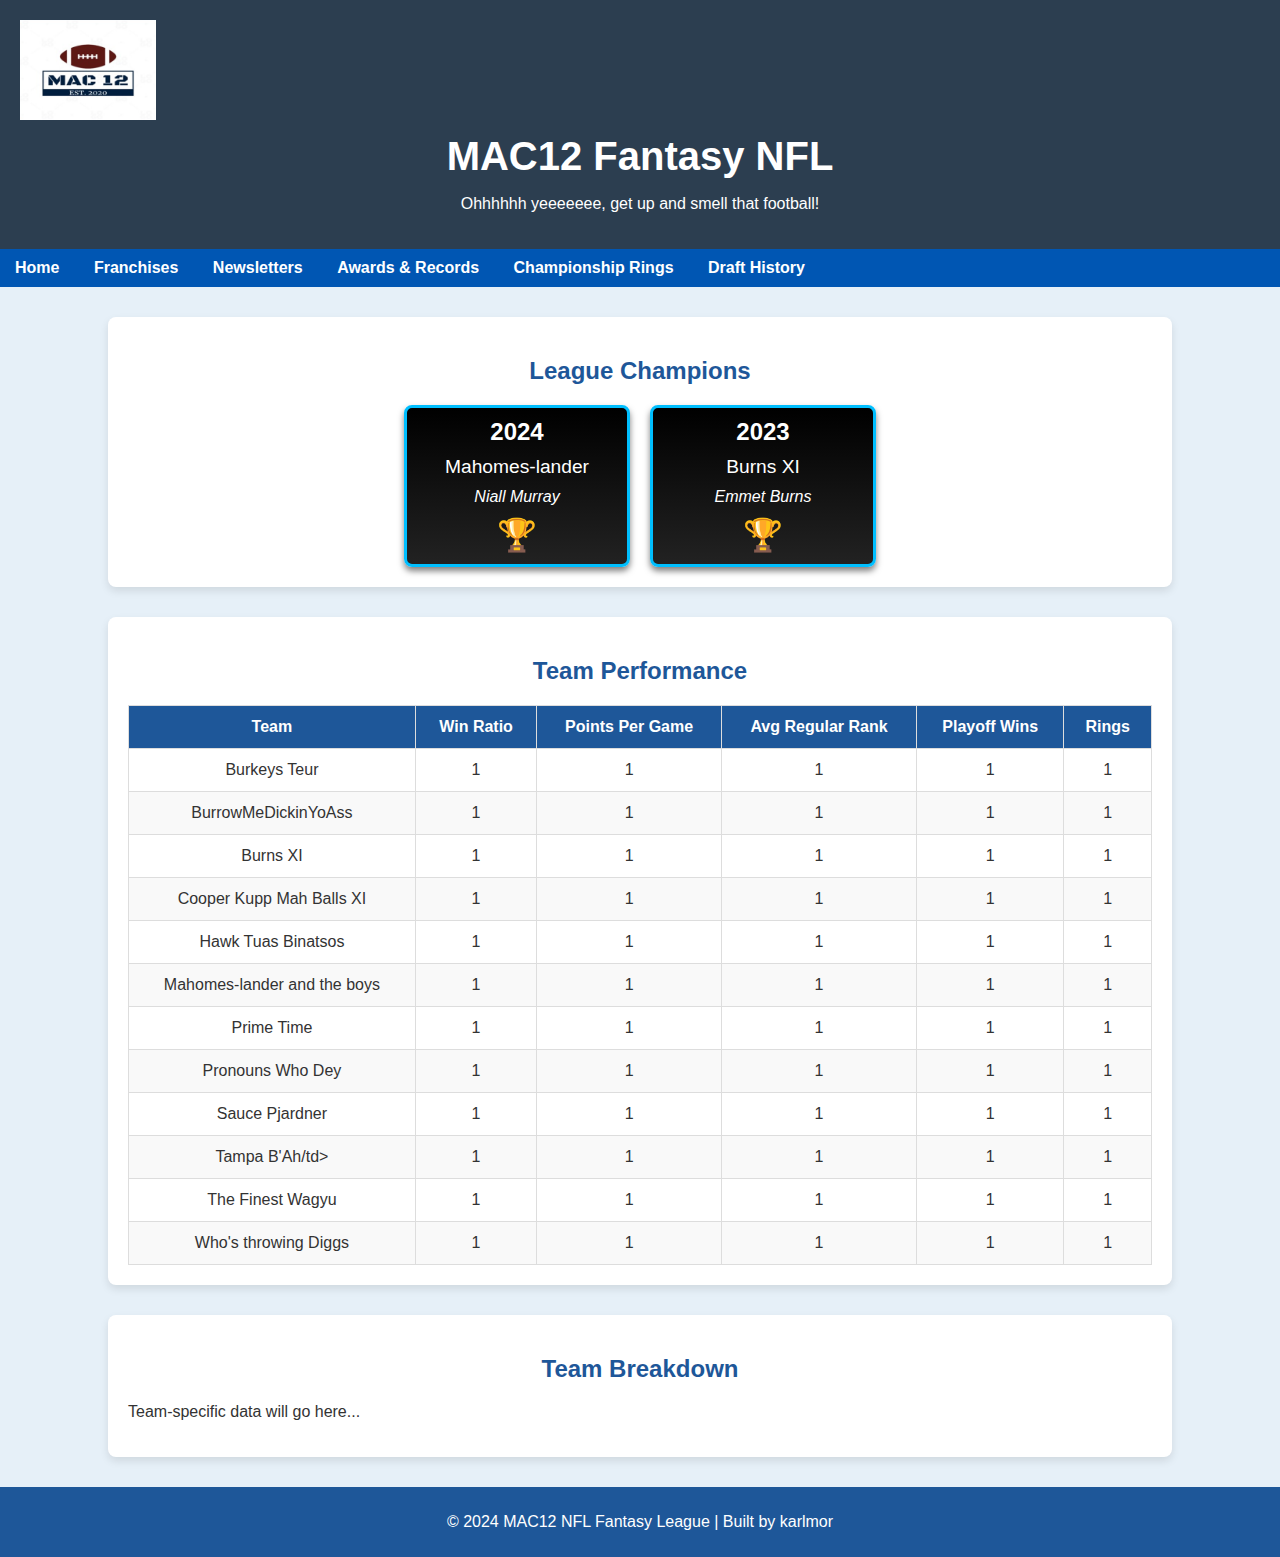
<file: index.html>
<!DOCTYPE html>
<html lang="en">
<head>
    <meta charset="UTF-8">
    <meta name="viewport" content="width=device-width, initial-scale=1.0">
    <title>MAC12 NFL Fantasy League</title>
    <link rel="stylesheet" href="css/styles.css">
</head>
    <body>
        <header>
        <!-- 1) Logo Row -->
        <div class="logo-container">
            <a href="index.html">
            <img src="images/MAC12 Logo.png" alt="League Logo" class="logo">
            </a>
        </div>
        
        <!-- 2) Heading + Tagline Row -->
        <div class="header-text">
            <h1>MAC12 Fantasy NFL</h1>
            <p>Ohhhhhh yeeeeeee, get up and smell that football!</p>
        </div>
        </header>
    <nav>
        <a href="index.html">Home</a>
        <a href="franchises.html">Franchises</a>
        <a href="newsletters.html">Newsletters</a>
        <a href="awards.html">Awards & Records</a>
        <a href="rings.html">Championship Rings</a>
        <a href="draft-history.html">Draft History</a>
    </nav>
    <section class="champion-highlights">
        <h2>League Champions</h2>
        <div class="banners">
          <div class="banner">
            <div class="year">2024</div>
            <div class="title">Mahomes-lander</div>
            <div class="winner">Niall Murray</div>
            <div class="icon">🏆</div>
          </div>
          <div class="banner">
            <div class="year">2023</div>
            <div class="title">Burns XI</div>
            <div class="winner">Emmet Burns</div>
            <div class="icon">🏆</div>
          </div>
          <!-- Repeat banners dynamically -->
        </div>
      </section>
      

<!-- Team Performance Component -->
<section id="team-performance">
<h2>Team Performance</h2>
<table>
    <thead>
        <tr>
            <th>Team</th>
            <th>Win Ratio</th>
            <th>Points Per Game</th>
            <th>Avg Regular Rank</th>
            <th>Playoff Wins</th>
            <th>Rings</th>
        </tr>
    </thead>
    <tbody>
        <tr>
            <td>Burkeys Teur</td>
            <td>1</td>
            <td>1</td>
            <td>1</td>
            <td>1</td>
            <td>1</td>
        </tr>
        <tr>
            <td>BurrowMeDickinYoAss</td>
            <td>1</td>
            <td>1</td>
            <td>1</td>
            <td>1</td>
            <td>1</td>
        </tr>
        <tr>
            <td>Burns XI</td>
            <td>1</td>
            <td>1</td>
            <td>1</td>
            <td>1</td>
            <td>1</td>
        </tr>
        <tr>
            <td>Cooper Kupp Mah Balls XI</td>
            <td>1</td>
            <td>1</td>
            <td>1</td>
            <td>1</td>
            <td>1</td>
        </tr>
        <tr>
            <td>Hawk Tuas Binatsos</td>
            <td>1</td>
            <td>1</td>
            <td>1</td>
            <td>1</td>
            <td>1</td>
        </tr>
        <tr>
            <td>Mahomes-lander and the boys</td>
            <td>1</td>
            <td>1</td>
            <td>1</td>
            <td>1</td>
            <td>1</td>
        </tr>
        <tr>
            <td>Prime Time</td>
            <td>1</td>
            <td>1</td>
            <td>1</td>
            <td>1</td>
            <td>1</td>
        </tr>
        <tr>
            <td>Pronouns Who Dey</td>
            <td>1</td>
            <td>1</td>
            <td>1</td>
            <td>1</td>
            <td>1</td>
        </tr>
        <tr>
            <td>Sauce Pjardner</td>
            <td>1</td>
            <td>1</td>
            <td>1</td>
            <td>1</td>
            <td>1</td>
        </tr>
        <tr>
            <td>Tampa B'Ah/td>
            <td>1</td>
            <td>1</td>
            <td>1</td>
            <td>1</td>
            <td>1</td>
        </tr>
        <tr>
            <td>The Finest Wagyu</td>
            <td>1</td>
            <td>1</td>
            <td>1</td>
            <td>1</td>
            <td>1</td>
        </tr>
        <tr>
            <td>Who's throwing Diggs</td>
            <td>1</td>
            <td>1</td>
            <td>1</td>
            <td>1</td>
            <td>1</td>
        </tr>
        <!-- Add more rows here -->
    </tbody>
</table>
</section>

<!-- Placeholder for Team Breakdown -->
<section id="team-breakdown">
<h2>Team Breakdown</h2>
<p>Team-specific data will go here...</p>
<!-- Will include collapsible panels in the next step -->
</section>
    </main>
    <footer>
        <p>© 2024 MAC12 NFL Fantasy League | Built by karlmor</p>
    </footer>
</body>
</html>
</file>
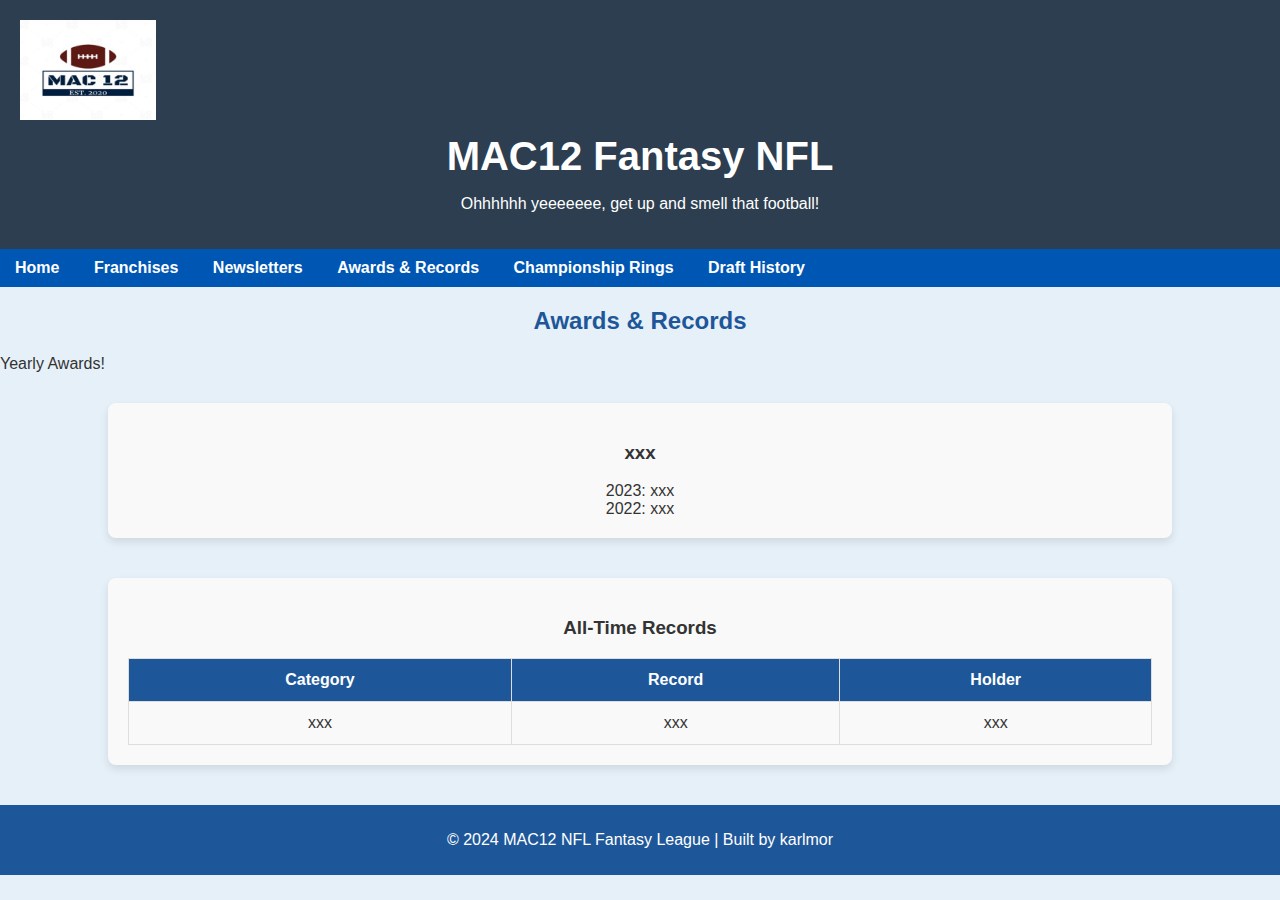
<file: awards.html>
<!DOCTYPE html>
<html lang="en">
<head>
    <meta charset="UTF-8">
    <meta name="viewport" content="width=device-width, initial-scale=1.0">
    <title>Awards & Records - MAC12 NFL Fantasy League</title>
    <link rel="stylesheet" href="css/styles.css">
</head>
<body>
    <header>
    <!-- 1) Logo Row -->
    <div class="logo-container">
        <a href="index.html">
        <img src="images/MAC12 Logo.png" alt="League Logo" class="logo">
        </a>
    </div>
    
    <!-- 2) Heading + Tagline Row -->
    <div class="header-text">
        <h1>MAC12 Fantasy NFL</h1>
        <p>Ohhhhhh yeeeeeee, get up and smell that football!</p>
    </div>
    </header>
    <nav>
        <a href="index.html">Home</a>
        <a href="franchises.html">Franchises</a>
        <a href="newsletters.html">Newsletters</a>
        <a href="awards.html">Awards & Records</a>
        <a href="rings.html">Championship Rings</a>
        <a href="draft-history.html">Draft History</a>
    </nav>
    <main>
        <h2>Awards & Records</h2>
        <p>Yearly Awards!</p>
        <section class="awards-section">
            <h3>xxx</h3>
            <ul>
                <li>2023: xxx</li>
                <li>2022: xxx</li>
                <!-- Add more MVPs as needed -->
            </ul>
        </section>
        <section class="records-section">
            <h3>All-Time Records</h3>
            <table>
                <thead>
                    <tr>
                        <th>Category</th>
                        <th>Record</th>
                        <th>Holder</th>
                    </tr>
                </thead>
                <tbody>
                    <tr>
                        <td>xxx</td>
                        <td>xxx</td>
                        <td>xxx</td>
                    </tr>
                    <!-- Add more records as needed -->
                </tbody>
            </table>
        </section>
    </main>
    <footer>
        <p>© 2024 MAC12 NFL Fantasy League | Built by karlmor</p>
    </footer>
</body>
</html>
</file>
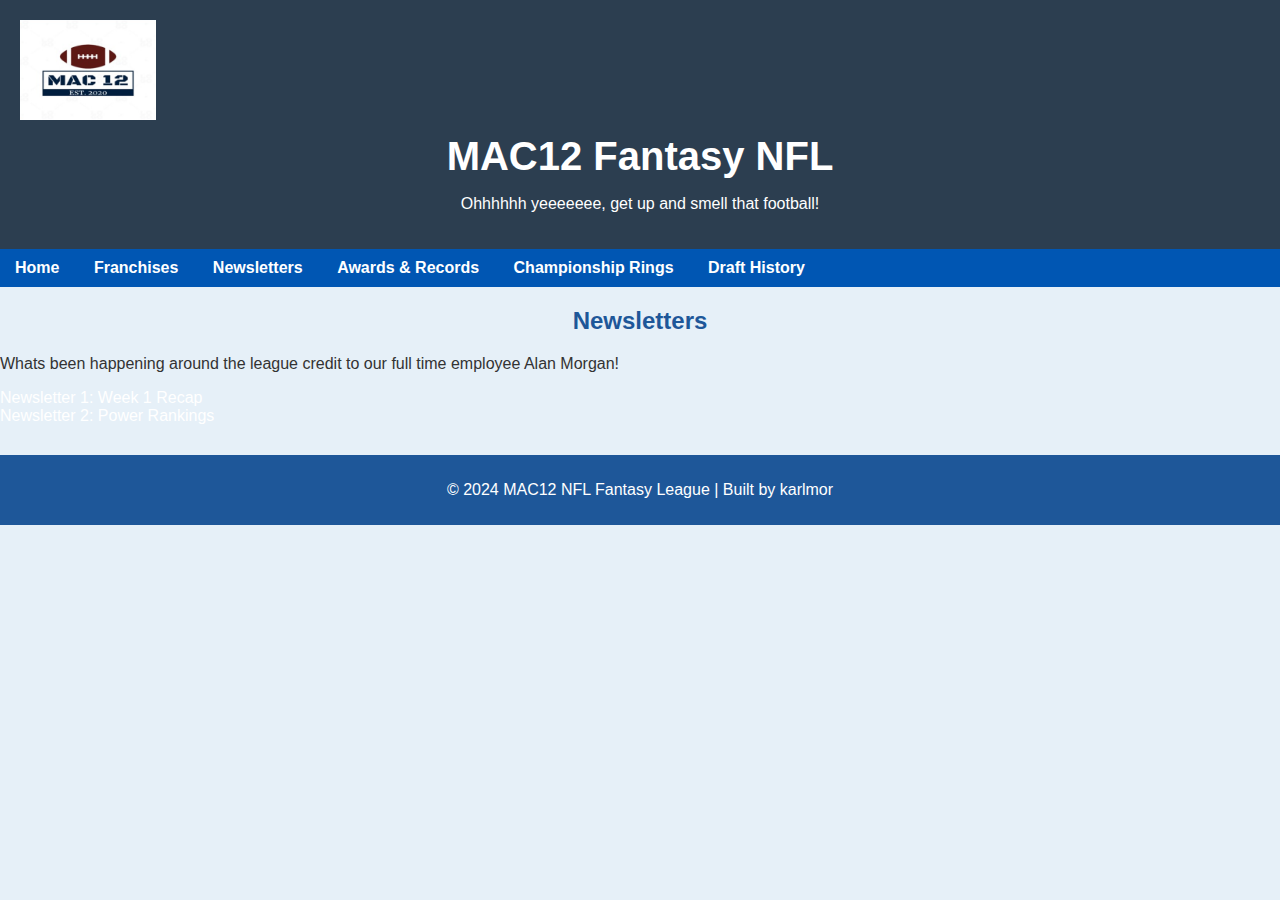
<file: newsletters.html>
<!DOCTYPE html>
<html lang="en">
<head>
    <meta charset="UTF-8">
    <meta name="viewport" content="width=device-width, initial-scale=1.0">
    <title>Newsletters - MAC12 NFL Fantasy League</title>
    <link rel="stylesheet" href="css/styles.css">
</head>
<body>
    <header>
    <!-- 1) Logo Row -->
    <div class="logo-container">
        <a href="index.html">
        <img src="images/MAC12 Logo.png" alt="League Logo" class="logo">
        </a>
    </div>
    
    <!-- 2) Heading + Tagline Row -->
    <div class="header-text">
        <h1>MAC12 Fantasy NFL</h1>
        <p>Ohhhhhh yeeeeeee, get up and smell that football!</p>
    </div>
    </header>
    <nav>
        <a href="index.html">Home</a>
        <a href="franchises.html">Franchises</a>
        <a href="newsletters.html">Newsletters</a>
        <a href="awards.html">Awards & Records</a>
        <a href="rings.html">Championship Rings</a>
        <a href="draft-history.html">Draft History</a>
    </nav>
    <main>
        <h2>Newsletters</h2>
        <p>Whats been happening around the league credit to our full time employee Alan Morgan!</p>
        <ul>
            <li><a href="newsletter1.html">Newsletter 1: Week 1 Recap</a></li>
            <li><a href="newsletter2.html">Newsletter 2: Power Rankings</a></li>
        </ul>
    </main>
    <footer>
        <p>© 2024 MAC12 NFL Fantasy League | Built by karlmor</p>
    </footer>
</body>
</html>
</file>
<file: css/styles.css>
/* ======================================
   1. General Styles
====================================== */
body {
    font-family: 'Open Sans', Arial, sans-serif;
    margin: 0;
    padding: 0;
    background-color: #e6f0f8; /* Light blue background */
    color: #333; /* Dark text */
}

h2 {
    color: #1e5799;
    text-align: center;
    margin-bottom: 20px;
}

a {
    text-decoration: none;
    color: white;
}

ul {
    list-style: none;
    margin: 0;
    padding: 0;
}

/* ======================================
   2. Header & Navigation
====================================== */
header {
    background-color: #2c3e50; /* Darker blue */
    color: white;
    padding: 20px 0;
}

.logo-container {
    text-align: left;    /* Pin logo to the left */
    padding-left: 20px;  /* Provide space from the left edge if you like */
}

/* The actual logo image sizing */
.logo {
    height: 100px;
    width: auto;  /* maintains aspect ratio */
}

/* The heading + tagline row is below the logo row, so center them */
.header-text {
    text-align: center;  /* Both H1 and P get centered horizontally */
    margin: 0 auto;
}
  
header h1 {
    font-size: 2.5rem;
    margin: 10px 0;
}

nav {
    background-color: #0056b3; /* Slightly darker blue */
    padding: 10px 0;
}

nav ul {
    display: flex;
    justify-content: center;
    gap: 30px;
    margin: 0 auto;
}

nav a {
    font-weight: bold;
    padding: 10px 15px;
}

nav a:hover {
    text-decoration: underline;
    color: #cce7ff;
}

/* ======================================
   3. Section Styling
====================================== */
section {
    width: 80%;
    margin: 30px auto;
    background-color: white;
    box-shadow: 0 4px 8px rgba(0, 0, 0, 0.1);
    padding: 20px;
    border-radius: 8px;
}

.draft-history, .awards-section, .records-section {
    margin-bottom: 40px;
    background-color: #f9f9f9;
    padding: 20px;
    text-align: center;
}

.draft-history h2,
.awards-section h2,
.records-section h2 {
    text-transform: uppercase;
    font-weight: bold;
}


/* Champion Banners */
.champion-highlights {
    text-align: center;
    padding: 20px;
  }
  
  .banners {
    display: flex;
    flex-wrap: wrap;
    justify-content: center;
    gap: 20px;
  }
  
  .banner {
    background: linear-gradient(to bottom, #000, #222);
    border: 3px solid #00bfff; /* Hint of blue */
    color: #fff;
    width: 200px;
    padding: 10px;
    border-radius: 8px;
    text-align: center;
    box-shadow: 0 4px 6px rgba(0, 0, 0, 0.5);
    font-family: Arial, sans-serif;
  }
  
  .year {
    font-size: 1.5em;
    font-weight: bold;
  }
  
  .title {
    font-size: 1.2em;
    margin: 10px 0;
  }
  
  .winner {
    font-size: 1em;
    font-style: italic;
  }
  
  .icon {
    font-size: 2em;
    margin-top: 10px;
  }

/* ======================================
   4. Table Styling
====================================== */
table {
    width: 100%;
    border-collapse: collapse;
}

th, td {
    padding: 12px 15px;
    text-align: center;
    border: 1px solid #ddd;
}

th {
    background-color: #1e5799; /* Header background */
    color: white;
    font-weight: bold;
}

tr:nth-child(even) {
    background-color: #f9f9f9;
}

tr:hover {
    background-color: #f1faff; /* Light hover effect */
}

/* ======================================
   5. Components: Franchise Box & Cards
====================================== */
.franchises-container {
    display: grid;
    grid-template-columns: repeat(auto-fit, minmax(300px, 1fr));
    gap: 30px;
    max-width: 1200px; /* Optional: add a max-width to center content */
    margin: 0 auto;
    padding: 20px; /* optional for breathing room */
}

.franchise-box, .ring-card, .draft-card {
    background: white;
    border: 1px solid #ddd;
    border-radius: 8px;
    padding: 15px;
    text-align: center;
    box-shadow: 0 4px 6px rgba(0, 0, 0, 0.1);
}

.franchise-box img, .ring-card img, .draft-card img {
    width: 150px;
    height: 150px;
    object-fit: cover; /* or 'contain' */
    border-radius: 8px; /* optional, to round corners */
    display: block;     /* helps remove any extra spacing under images */
    margin: 0 auto;
}

.franchise-box h3,
.ring-card h3,
.draft-details h3 {
    font-size: 1.2em;
    color: #007bff;
}

.franchise-box p,
.ring-card p,
.draft-details p {
    color: #555;
}

/* ======================================
   6. Footer
====================================== */
footer {
    text-align: center;
    background-color: #1e5799;
    color: white;
    padding: 10px 0;
    margin-top: 30px;
}
</file>
